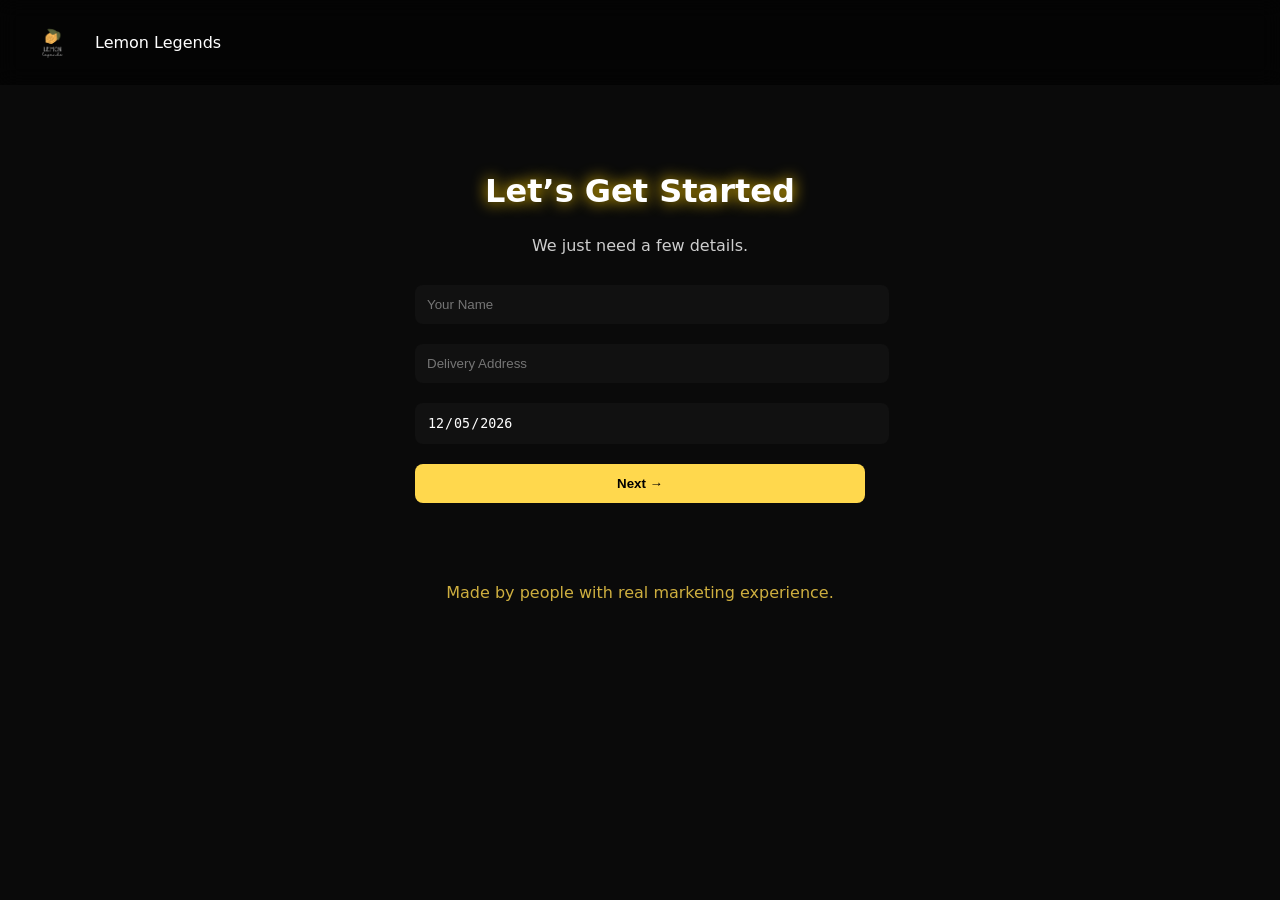
<file: base web code/order.html>
<!DOCTYPE html>
<html lang="en">
<head>
  <meta charset="UTF-8">
  <meta name="viewport" content="width=device-width, initial-scale=1.0">
  <title>Lemon Legends – Checkout</title>
  <link rel="stylesheet" href="order.css">
</head>
<body>

  <!-- NAVBAR -->
  <nav class="navbar">
    <div class="nav-left">
      <img src="images/Lemon.png" class="logo-img" alt="Lemon Legends Logo">
      <span class="logo-text">Lemon Legends</span>
    </div>
  </nav>

  <section class="checkout-container">

    <!-- STEP 1 -->
    <div class="step active" id="step1">
      <h2>Let’s Get Started</h2>
      <p class="subtitle">We just need a few details.</p>

      <input type="text" id="name" placeholder="Your Name" required>
      <input type="text" id="address" placeholder="Delivery Address" required>

      <input type="date" id="date" readonly>

      <button class="next-btn" onclick="goToStep(2)">Next →</button>
    </div>

    <!-- STEP 2 -->
    <div class="step" id="step2">
      <h2>Customize Your Lemonade</h2>
      <p class="subtitle">Make it yours.</p>

      <label>Quantity</label>
      <input type="number" id="quantity" min="1" value="1">

      <label>Size</label>
      <select id="size">
        <option value="regular">Regular</option>
        <option value="large">Large (+$1.00)</option>
      </select>

      <label class="checkbox">
        <input type="checkbox" id="extraIce"> Extra Ice (+$0.10)
      </label>

      <p class="total">Total: <span id="totalPrice">$2.00</span></p>

      <div class="btn-row">
        <button class="back-btn" onclick="goToStep(1)">← Back</button>
        <button class="next-btn" onclick="goToStep(3)">Next →</button>
      </div>
    </div>

    <!-- STEP 3 -->
    <div class="step" id="step3">
      <h2 id="summaryTitle"></h2>

      <div class="summary-box">
        <p><strong>Name:</strong> <span id="sumName"></span></p>
        <p><strong>Address:</strong> <span id="sumAddress"></span></p>
        <p><strong>Date:</strong> <span id="sumDate"></span></p>
        <p><strong>Quantity:</strong> <span id="sumQty"></span></p>
        <p><strong>Size:</strong> <span id="sumSize"></span></p>
        <p><strong>Extra Ice:</strong> <span id="sumIce"></span></p>
        <p class="total final-total"><strong>Total:</strong> <span id="sumTotal"></span></p>
      </div>

      <div class="btn-row">
        <button class="back-btn" onclick="goToStep(2)">← Back</button>
        <button class="pay-btn" onclick="submitOrder()">Taste the Legend</button>
      </div>
    </div>

  </section>

  <footer class="footer">
    Made by people with real marketing experience.
  </footer>

  <script src="order.js"></script>
</body>
</html>
</file>
<file: base web code/order.css>
body {
  margin: 0;
  background: #0a0a0a;
  color: white;
  font-family: system-ui, sans-serif;
}

.navbar {
  padding: 20px 30px;
  background: rgba(0,0,0,0.6);
  backdrop-filter: blur(10px);
  position: sticky;
  top: 0;
}

.logo {
  font-size: 1.4rem;
  font-weight: 700;
  color: #ffd84d;
}

.checkout-container {
  max-width: 450px;
  margin: 40px auto;
  padding: 20px;
}

.step {
  display: none;
  animation: fadeIn 0.5s ease;
}

.step.active {
  display: block;
}

h2 {
  text-align: center;
  font-size: 2rem;
  text-shadow: 0 0 15px #ffcc00;
}

.subtitle {
  text-align: center;
  opacity: 0.8;
  margin-bottom: 20px;
}

input, select {
  width: 100%;
  padding: 12px;
  margin: 10px 0;
  border-radius: 8px;
  border: none;
  background: #111;
  color: white;
}

.checkbox {
  display: flex;
  align-items: center;
  gap: 10px;
}

.next-btn, .back-btn, .pay-btn {
  padding: 12px 20px;
  border: none;
  border-radius: 8px;
  font-weight: 700;
  cursor: pointer;
}

.next-btn {
  background: #ffd84d;
  color: black;
  width: 100%;
  margin-top: 10px;
}

.back-btn {
  background: #333;
  color: white;
}

.pay-btn {
  background: #ffd84d;
  color: black;
  width: 100%;
  box-shadow: 0 0 20px #ffcc00;
}

.btn-row {
  display: flex;
  justify-content: space-between;
  margin-top: 20px;
}

.summary-box {
  background: #111;
  padding: 20px;
  border-radius: 12px;
  box-shadow: 0 0 20px #ffcc00;
  margin-top: 20px;
}

.total {
  font-size: 1.2rem;
}

.footer {
  text-align: center;
  padding: 20px;
  color: #ffd84d;
  opacity: 0.8;
}
.logo-img {
  height: 45px;
  width: auto;
  margin-right: 10px;
}

.nav-left {
  display: flex;
  align-items: center;
  gap: 10px;
}

.hero-logo {
  height: 220px; /* bigger logo */
  width: auto;
  margin-bottom: 30px;
  transition: transform 0.3s ease;
}

.hero-logo:hover {
  transform: scale(1.05); /* subtle hover pop */
}


@keyframes fadeIn {
  from { opacity: 0; transform: translateY(20px); }
  to { opacity: 1; transform: translateY(0); }
}
</file>
